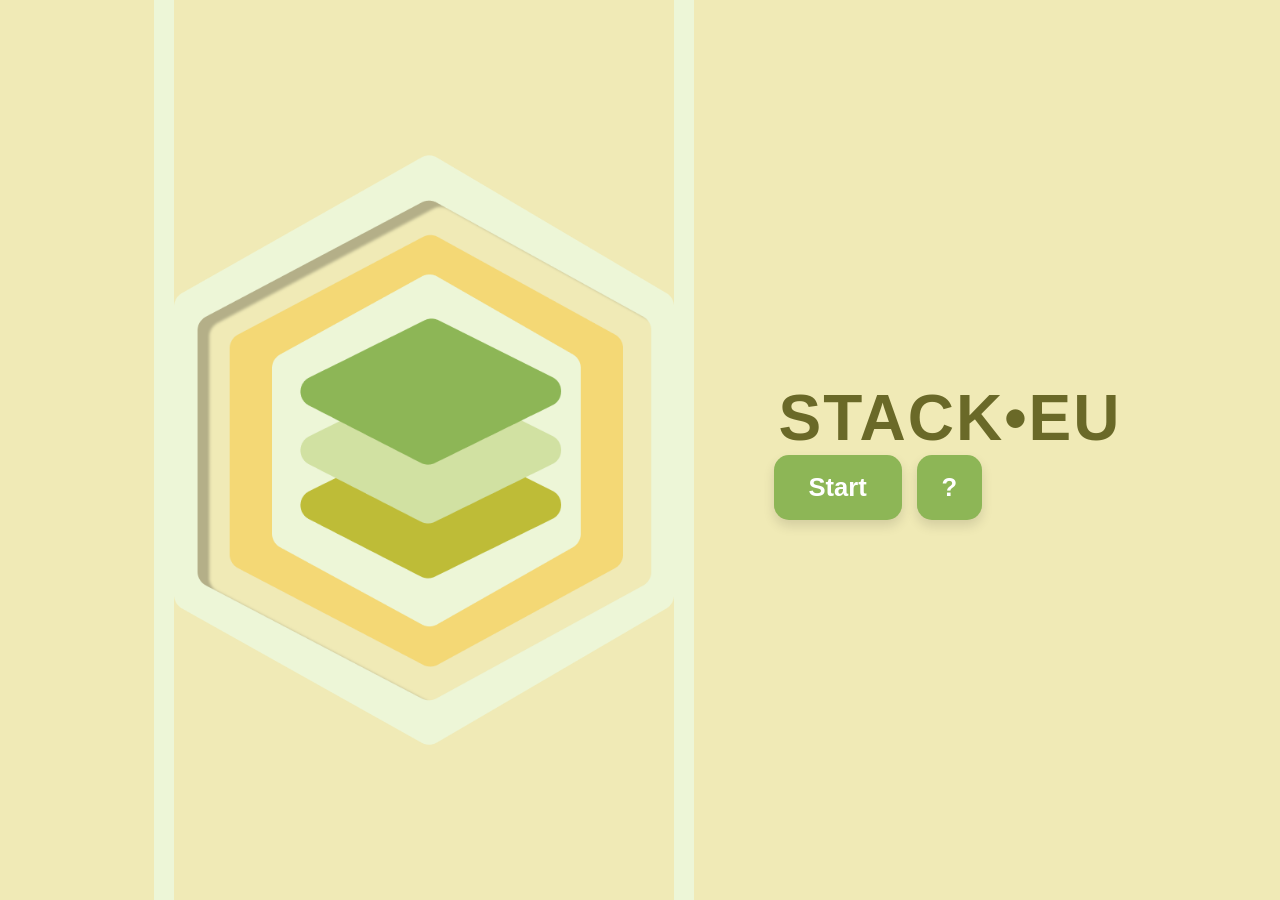
<file: cacheAndRelease/cache/src/resources/index.html>
<!DOCTYPE html>
<html lang="en">
<head>
    <meta charset="UTF-8">
    <meta name="viewport" content="width=device-width, initial-scale=1.0">
    <title>STACK•EU UI</title>
    <link rel="stylesheet" href="styles/index.css">
</head>
<body>

    <div class="app-container">
        <div class="visual-pane">
            <div class="vertical-track">

                <img src="assets/home-logo.png" alt="">
            </div>
        </div>

        <div class="content-pane">
            <h1 class="brand-logo">STACK<span>•</span>EU</h1>
            <div class="btn-row">
                <a class="btn-main" href="pages/start.html">Start</a>
                <a class="btn-sq"href="pages/how.html">?</a>
            </div>
        </div>
    </div>

</body>
</html>
</file>
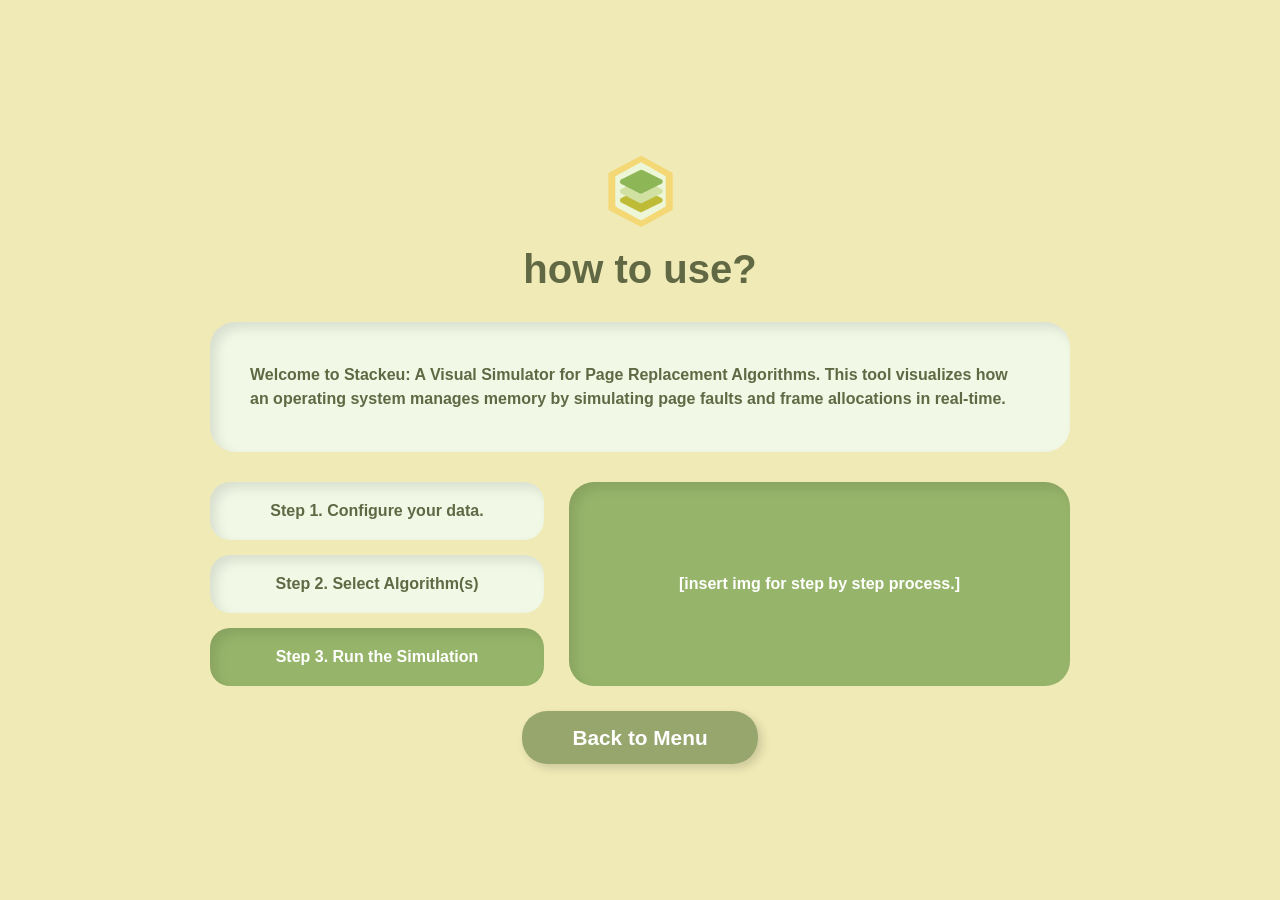
<file: cacheAndRelease/cache/src/resources/pages/how.html>
<!DOCTYPE html>
<html lang="en">
<head>
    <meta charset="UTF-8">
    <meta name="viewport" content="width=device-width, initial-scale=1.0">
    <title>How to Use - Stackeu</title>
    <link rel="stylesheet" href="../styles/index.css">
    <link rel="stylesheet" href="../styles/how.css">
</head>
<body>

    <div class="page-wrapper">
        <header class="header">
            <img src="../assets/logo.png" alt="">
            <h1 class="title">how to use?</h1>
        </header>

        <div class="intro-card">
            <p>Welcome to Stackeu: A Visual Simulator for Page Replacement Algorithms. This tool visualizes how an operating system manages memory by simulating page faults and frame allocations in real-time.</p>
        </div>

        <div class="main-grid">
            <div class="steps-column">
                <div class="step-card">Step 1. Configure your data.</div>
                <div class="step-card">Step 2. Select Algorithm(s)</div>
                <div class="step-card">Step 3. Run the Simulation</div>
            </div>

            <div class="preview-card">
                <p>[insert img for step by step process.]</p>
            </div>
        </div>

        <footer class="footer">
            <a class="btn-back" href="../">Back to Menu</a>
        </footer>
    </div>

</body>
</html>
</file>
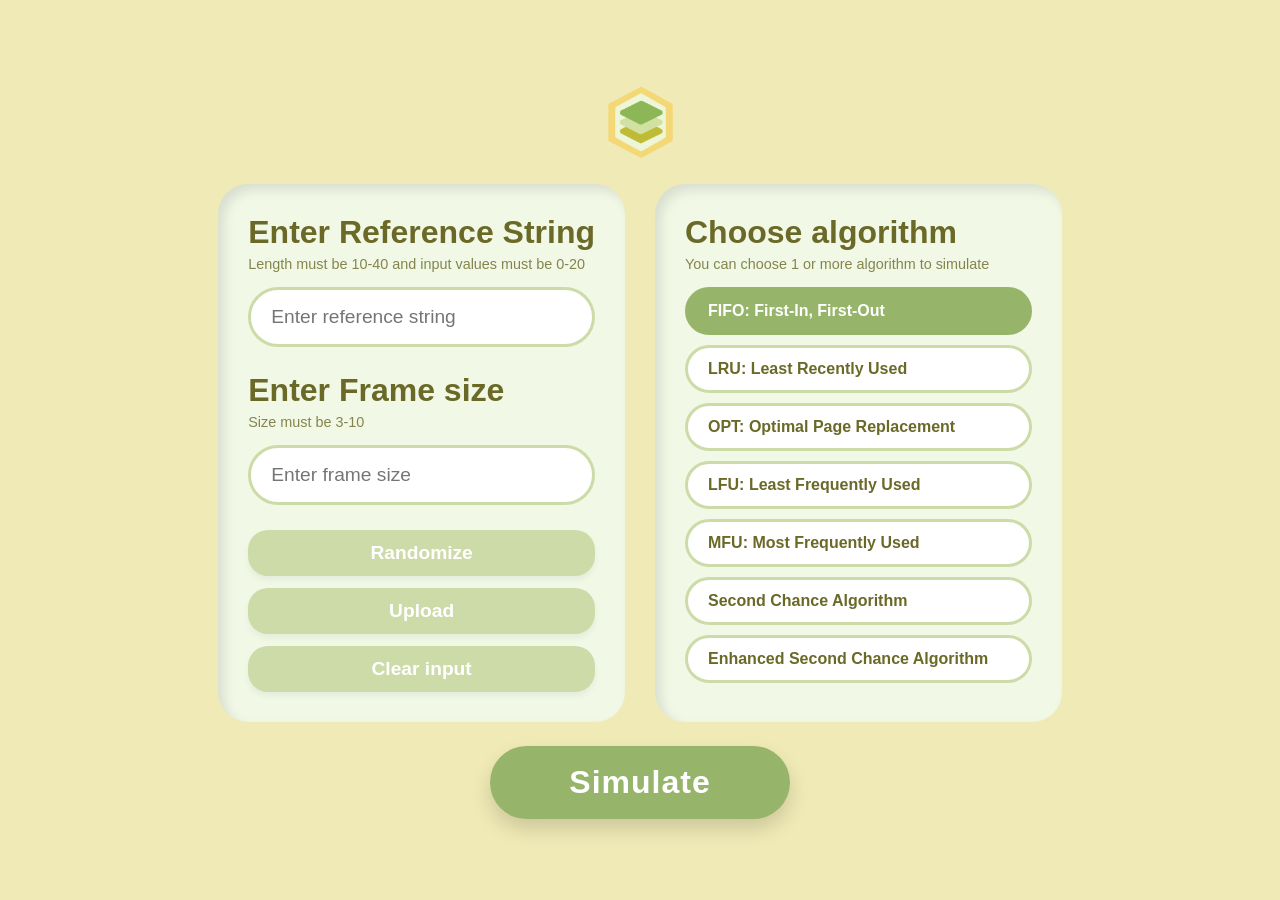
<file: cacheAndRelease/cache/src/resources/pages/start.html>
<!DOCTYPE html>
<html lang="en">
<head>
    <meta charset="UTF-8">
    <meta name="viewport" content="width=device-width, initial-scale=1.0">
    <title>Configure Simulation - Stackeu</title>
    <link rel="stylesheet" href="../styles/index.css">
    <link rel="stylesheet" href="../styles/start.css">
    <script src="../scripts/start.js"></script>
</head>
<body>

    <div class="page-wrapper">
        <header>
            <img src="../assets/logo.png" alt="Stackeu Logo">
        </header>

        <main class="config-grid">
            <section class="config-panel">
                <div class="input-group">
                    <h2 class="section-title">Enter Reference String</h2>
                    <p class="sub-label">Length must be 10-40 and input values must be 0-20</p>
                    <input type="text" id="referenceString" class="main-input" placeholder="Enter reference string">
                    <div id="referenceError" class="error-message"></div>
                </div>

                <div class="input-group">
                    <h2 class="section-title">Enter Frame size</h2>
                    <p class="sub-label">Size must be 3-10</p>
                    <input type="number" id="frameSize" class="main-input" placeholder="Enter frame size">
                    <div id="frameSizeError" class="error-message"></div>
                </div>

                <div class="action-buttons">
                    <button id="randomizeBtn" class="btn-secondary">Randomize</button>
                    <button id="uploadBtn" class="btn-secondary">Upload</button>
                    <button id="clearInputBtn" class="btn-secondary">Clear input</button>
                </div>
                <input type="file" id="fileUpload" accept=".txt" style="display: none;">
            </section>

            <section class="config-panel">
                <h2 class="section-title">Choose algorithm</h2>
                <p class="sub-label">You can choose 1 or more algorithm to simulate</p>
                
                <div class="algo-list">
                    <div class="algo-item selected">FIFO: First-In, First-Out</div>
                    <div class="algo-item">LRU: Least Recently Used</div>
                    <div class="algo-item">OPT: Optimal Page Replacement</div>
                    <div class="algo-item">LFU: Least Frequently Used</div>
                    <div class="algo-item">MFU: Most Frequently Used</div>
                    <div class="algo-item">Second Chance Algorithm</div>
                    <div class="algo-item">Enhanced Second Chance Algorithm</div>
                </div>
            </section>
        </main>

        <footer>
            <div id="generalError" class="error-message"></div>
            <button id="simulateBtn" class="btn-simulate">Simulate</button>
        </footer>
    </div>

</body>
</html>
</file>
<file: cacheAndRelease/cache/src/resources/styles/index.css>
:root {
    --bg-color: #F0EAB6;
    --text-color: #6A6928;
    --green-main: #8DB656;
    --green-pale: #cddba9;
    --yellow-muted: #cdbf72;
    --white-glow: #EDF6D7;
    --dark-shadow: rgba(0, 0, 0, 0.12);

    --card-bg-light: #f1f8e6;
    --card-bg-dark: #97b56a;
    --text-olive: #606844;
    --shadow-inset: inset 6px 6px 12px rgba(0, 0, 0, 0.1);
    --shadow-drop: 4px 4px 10px rgba(0, 0, 0, 0.15);
}

* {
    box-sizing: border-box;
}

body {
    margin: 0;
    padding: 0;
    background-color: var(--bg-color);
    font-family: 'Segoe UI', Roboto, Helvetica, Arial, sans-serif;
    display: flex;
    justify-content: center;
    align-items: center;
    color: var(--text-color);

    min-height: 100vh;
    overflow-y: auto;
}

.app-container {
    display: flex;
    flex: 1;

    justify-content: center;
    align-items: center;
    gap: 80px;
}

/* --- Left Side Logic --- */
.vertical-track {
    border-left: 20px solid var(--white-glow);
    border-right: 20px solid var(--white-glow);
    display: flex;
    justify-content: center;
    align-items: center;
    position: relative;

    height: 100vh;
}

.vertical-track img {
    width: 500px;
}

.hex-cutout {
    width: 200px;
    height: 230px;
    background-color: var(--bg-color);
    position: relative;
    display: flex;
    flex-direction: column;
    justify-content: center;
    align-items: center;
    /* The Hexagon Shape */
    clip-path: polygon(25% 0%, 75% 0%, 100% 50%, 75% 100%, 25% 100%, 0% 50%);
    /* The "Carved" Inset Shadow */
    box-shadow: inset 8px 8px 15px var(--dark-shadow), 
                inset -8px -8px 15px white;
}

/* Decorative Bars */
.hex-bar {
    width: 60px;
    height: 10px;
    background-color: var(--yellow-muted);
    opacity: 0.6;
    border-radius: 4px;
    position: absolute;
}
.hex-bar.top { top: 35px; }
.hex-bar.bottom { bottom: 35px; }

/* The Stacked Pills */
.pill-stack {
    display: flex;
    flex-direction: column;
    gap: 8px;
    transform: rotate(-3deg) skewY(-12deg); /* Perspective tilt */
}

.pill {
    width: 100px;
    height: 32px;
    border-radius: 50px;
    box-shadow: 2px 4px 6px rgba(0,0,0,0.05);
}

.p-green { background-color: var(--green-main); }
.p-light { background-color: var(--green-pale); }
.p-yellow { background-color: var(--yellow-muted); }

/* --- Right Side Logic --- */
.brand-logo {
    font-size: 5rem;
    font-weight: 800;
    margin: 0 0 25px 0;
    letter-spacing: 2px;
}

.brand-logo {
    font-size: 4rem;
    margin: 0 5px;
}

a {
    text-decoration: none;
    color: white;
}

.btn-row {
    display: flex;
    gap: 15px;
}

a {
    background-color: var(--green-main);
    color: white;
    border: none;
    border-radius: 15px;
    font-size: 1.6rem;
    font-weight: bold;
    cursor: pointer;
    box-shadow: 0 6px 12px var(--dark-shadow);
    transition: all 0.2s ease;
}

.btn-main {
    padding: 12px 35px;
    display: flex;
    align-items: center;
    gap: 12px;
}

.btn-sq {
    width: 65px;
    height: 65px;
    display: flex;
    justify-content: center;
    align-items: center;
}

button:hover {
    transform: translateY(-2px);
    filter: brightness(1.05);
}

button:active {
    transform: translateY(1px);
    box-shadow: 0 2px 5px var(--dark-shadow);
}

/* how and start specific reuse */
.page-wrapper {
    width: 900px;
    padding: 20px;
    text-align: center;
}

/* --- Header & Logo --- */
header {
    margin-bottom: 30px;
}

header img {
    width: 75px;
}
</file>
<file: cacheAndRelease/cache/src/resources/styles/how.css>
:root {
    --bg-color: #F0EAB6;
    --card-bg-light: #f1f8e6;
    --card-bg-dark: #97b56a;
    --text-olive: #606844;
    --active-blue: #4a90e2;
    --shadow-inset: inset 6px 6px 12px rgba(0, 0, 0, 0.1);
    --shadow-drop: 4px 4px 10px rgba(0, 0, 0, 0.15);
}

body {
    margin: 0;
    background-color: var(--bg-color);
    font-family: 'Segoe UI', Arial, sans-serif;
    color: var(--text-olive);
    display: flex;
    justify-content: center;
    align-items: center;
    min-height: 100vh;
}

.title {
    font-size: 2.5rem;
    margin-top: 10px;
}

.hex-small {
    width: 60px;
    height: 70px;
    margin: 0 auto;
    background: var(--bg-color);
    clip-path: polygon(25% 0%, 75% 0%, 100% 50%, 75% 100%, 25% 100%, 0% 50%);
    border: 4px solid #e8d689;
    display: flex;
    flex-direction: column;
    justify-content: center;
    align-items: center;
    gap: 3px;
}

.pill-s { width: 30px; height: 8px; border-radius: 10px; }
.s-1 { background: #97b56a; }
.s-2 { background: #cddba9; }
.s-3 { background: #cdbf72; }

/* --- Cards --- */
.intro-card {
    background-color: var(--card-bg-light);
    padding: 25px 40px;
    border-radius: 25px;
    box-shadow: var(--shadow-inset);
    margin-bottom: 30px;
    line-height: 1.5;
    font-weight: 600;
    text-align: left;
}

.main-grid {
    display: grid;
    grid-template-columns: 1fr 1.5fr;
    gap: 25px;
    margin-bottom: 40px;
}

.steps-column {
    display: flex;
    flex-direction: column;
    gap: 15px;
}

.step-card {
    background-color: var(--card-bg-light);
    padding: 20px;
    border-radius: 20px;
    box-shadow: var(--shadow-inset);
    font-weight: bold;
    text-align: center;
    cursor: pointer;
}

/* The specific step with the blue border */
.step-card:last-child {
    background-color: var(--card-bg-dark);
    color: white;
}

.preview-card {
    background-color: var(--card-bg-dark);
    border-radius: 25px;
    box-shadow: var(--shadow-inset);
    display: flex;
    justify-content: center;
    align-items: center;
    color: white;
    font-weight: bold;
    padding: 20px;
}

/* --- Button --- */
.btn-back {
    background-color: #97a66d;
    color: white;
    border: none;
    padding: 15px 50px;
    border-radius: 25px;
    font-size: 1.3rem;
    font-weight: bold;
    box-shadow: var(--shadow-drop);
    cursor: pointer;
    transition: transform 0.1s;
}

.btn-back:hover {
    filter: brightness(1.1);
}

.btn-back:active {
    transform: translateY(2px);
    box-shadow: none;
}

a {
    text-decoration: none;
}
</file>
<file: cacheAndRelease/cache/src/resources/styles/start.css>
/* Custom properties for specific start page elements */
.config-grid {
    display: grid;
    grid-template-columns: 1fr 1fr;
    gap: 30px;
}

.config-panel {
    background-color: var(--card-bg-light);
    border-radius: 30px;
    padding: 30px;
    box-shadow: var(--shadow-inset);
    text-align: left;
    display: flex;
    flex-direction: column;
}

.section-title {
    font-size: 2rem;
    margin: 0;
    font-weight: 700;
}

.sub-label {
    font-size: 0.9rem;
    margin: 5px 0 15px 0;
    opacity: 0.8;
}

/* --- Form Elements --- */
.main-input {
    width: 100%;
    height: 60px;
    border-radius: 30px;
    border: 3px solid #cddba9;
    background: white;
    padding: 0 20px;
    font-size: 1.2rem;
    color: var(--text-olive);
    margin-bottom: 25px;
}

.action-buttons {
    display: flex;
    flex-direction: column;
    gap: 12px;
    margin-top: auto;
}

.btn-secondary {
    background-color: #cddba9; /* Muted green from your palette */
    border: none;
    padding: 12px;
    border-radius: 20px;
    color: white;
    font-weight: bold;
    font-size: 1.2rem;
    cursor: pointer;
    box-shadow: 0 4px 6px rgba(0,0,0,0.05);
}

/* --- Algorithm List --- */
.algo-list {
    display: flex;
    flex-direction: column;
    gap: 10px;
}

.algo-item {
    background: white;
    border: 3px solid #cddba9;
    padding: 12px 20px;
    border-radius: 30px;
    font-weight: 600;
    cursor: pointer;
    transition: all 0.2s;
}

.algo-item.selected {
    background-color: var(--card-bg-dark);
    color: white;
    border-color: var(--card-bg-dark);
}

/* --- The Floating Simulate Button --- */
.btn-simulate {
    background-color: var(--card-bg-dark);
    color: white;
    text-decoration: none; /* In case you use an <a> tag */
    display: flex;
    justify-content: center;
    align-items: center;
    
    /* Shape & Size */
    min-width: 300px;  /* Adjust width to match your screenshot pill */
    padding: 18px 60px;
    border-radius: 40px; /* Highly rounded "pill" shape */
    
    /* Typography */
    font-size: 2rem;
    font-weight: 800;
    letter-spacing: 1px;
    
    /* Shadow & Effects */
    border: none;
    box-shadow: 0 10px 20px rgba(0, 0, 0, 0.15);
    cursor: pointer;
    transition: all 0.2s ease-in-out;
}

.btn-simulate:hover {
    transform: scale(1.03); /* Subtle pop on hover */
    filter: brightness(1.1);
    box-shadow: 0 12px 25px rgba(0, 0, 0, 0.2);
}

.btn-simulate:active {
    transform: scale(0.98); /* Tactile "press" effect */
}

/* --- Page Wrapper Adjustment --- */
.page-wrapper {
    display: flex;
    flex-direction: column;
    justify-content: center;
    align-items: center;
    gap: 1em;
    
}

footer {
    display: flex;
    flex-direction: column;
    align-items: center;
    justify-content: center;
    margin-top: 0.5em;
}

header {
    margin: 0;
}

/* After */
.error-message {
    color: #c0392b;
    font-size: 0.85rem;
    font-weight: 500;
    padding: 4px 10px;
    display: none;
    margin-top: -15px; /* pull it up closer to the input above */
    margin-bottom: 10px;
}

.error-message.error-visible {
    display: block;
}

.general-error {
    text-align: center;
    width: 100%;
    margin-bottom: 8px;
}
</file>
